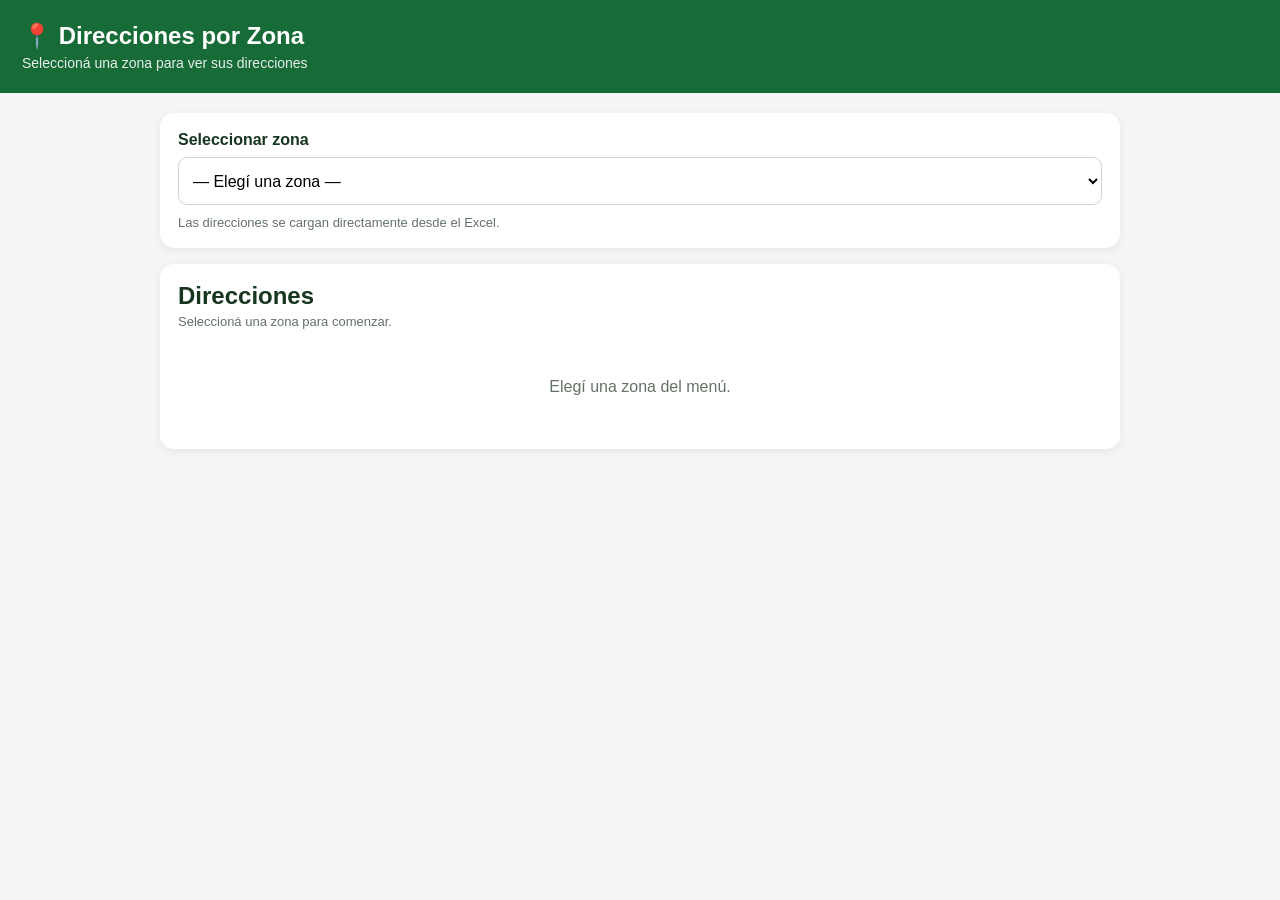
<file: App_Direcciones_Por_Zona.html>
<!doctype html>
<html lang="es"><head><meta charset="utf-8"><meta name="viewport" content="width=device-width,initial-scale=1">
<title>Direcciones por Zona</title>
<style>
*{box-sizing:border-box}body{margin:0;font-family:Arial,sans-serif;background:#f3f6f4;color:#18351f}
header{background:#176b37;color:white;padding:22px}h1{margin:0;font-size:24px}.sub{margin-top:5px;font-size:14px;opacity:.9}
main{max-width:1000px;margin:auto;padding:20px}.selector{background:white;padding:18px;border-radius:14px;box-shadow:0 2px 8px #0001;margin-bottom:16px}
label{display:block;font-weight:bold;margin-bottom:8px}select{width:100%;min-height:48px;border:1px solid #cbd8ce;border-radius:9px;padding:10px;font-size:16px;background:white}
.info{margin-top:10px;color:#657267;font-size:13px}.result{background:white;border-radius:14px;padding:18px;box-shadow:0 2px 8px #0001}
.result h2{margin:0 0 4px}.count{color:#657267;font-size:13px;margin-bottom:14px}.list{display:grid;gap:9px}
.address{display:flex;align-items:center;justify-content:space-between;gap:10px;padding:12px;border:1px solid #e0e8e1;border-radius:10px}
.address strong{font-size:15px}.address small{display:block;color:#657267;margin-top:3px}
a{background:#176b37;color:white;text-decoration:none;padding:9px 12px;border-radius:8px;font-size:13px;font-weight:bold;white-space:nowrap}
.empty{text-align:center;color:#657267;padding:35px}
@media(max-width:600px){.address{align-items:stretch;flex-direction:column}a{text-align:center}}
</style></head><body>
<header><h1>📍 Direcciones por Zona</h1><div class="sub">Seleccioná una zona para ver sus direcciones</div></header>
<main>
<section class="selector">
<label for="zone">Seleccionar zona</label>
<select id="zone"><option value="">— Elegí una zona —</option><option value="Banfield — Este">Banfield — Este</option>
<option value="Banfield — Oeste">Banfield — Oeste</option>
<option value="Llavallol — 1">Llavallol — 1</option>
<option value="Llavallol — 2">Llavallol — 2</option>
<option value="Llavallol — 3">Llavallol — 3</option>
<option value="Lomas — Este">Lomas — Este</option>
<option value="Lomas — Frias/Garibaldi">Lomas — Frias/Garibaldi</option>
<option value="Lomas — Microcentro">Lomas — Microcentro</option>
<option value="Lomas — P Libertad">Lomas — P Libertad</option>
<option value="Lomas — Sin zona">Lomas — Sin zona</option>
<option value="Temperley — Sin zona">Temperley — Sin zona</option>
<option value="Temperley — T Este 30 de Sept.">Temperley — T Este 30 de Sept.</option>
<option value="Temperley — T Este Cerrito">Temperley — T Este Cerrito</option>
<option value="Temperley — T Oeste Vias">Temperley — T Oeste Vias</option>
<option value="Temperley — T. Oeste Frias">Temperley — T. Oeste Frias</option>
<option value="Turdera — Alvarez Thomas">Turdera — Alvarez Thomas</option>
<option value="Turdera — Amado Nervo">Turdera — Amado Nervo</option>
<option value="Turdera — Amero">Turdera — Amero</option>
<option value="Turdera — Arenales">Turdera — Arenales</option>
<option value="Turdera — Azara">Turdera — Azara</option>
<option value="Turdera — Balcarce">Turdera — Balcarce</option>
<option value="Turdera — Boqueron">Turdera — Boqueron</option>
<option value="Turdera — Caseros">Turdera — Caseros</option>
<option value="Turdera — Caseros (Golpear es Discapacitada)">Turdera — Caseros (Golpear es Discapacitada)</option>
<option value="Turdera — Catamarca">Turdera — Catamarca</option>
<option value="Turdera — Corrientes">Turdera — Corrientes</option>
<option value="Turdera — Fonrouge">Turdera — Fonrouge</option>
<option value="Turdera — Frias">Turdera — Frias</option>
<option value="Turdera — frías">Turdera — frías</option>
<option value="Turdera — G. Perez">Turdera — G. Perez</option>
<option value="Turdera — Gorriti">Turdera — Gorriti</option>
<option value="Turdera — Gral Pintos">Turdera — Gral Pintos</option>
<option value="Turdera — Larrea">Turdera — Larrea</option>
<option value="Turdera — Las Piedras">Turdera — Las Piedras</option>
<option value="Turdera — Loria">Turdera — Loria</option>
<option value="Turdera — M. de Falla">Turdera — M. de Falla</option>
<option value="Turdera — M. Schell">Turdera — M. Schell</option>
<option value="Turdera — Paso">Turdera — Paso</option>
<option value="Turdera — Piaggio">Turdera — Piaggio</option>
<option value="Turdera — posadas entre  oliden/caseros">Turdera — posadas entre  oliden/caseros</option>
<option value="Turdera — Viamonte">Turdera — Viamonte</option></select>
<div class="info">Las direcciones se cargan directamente desde el Excel.</div>
</section>
<section class="result">
<h2 id="title">Direcciones</h2><div class="count" id="count">Seleccioná una zona para comenzar.</div>
<div class="list" id="list"><div class="empty">Elegí una zona del menú.</div></div>
</section>
</main>
<script>
const data=[{"localidad": "Llavallol", "calle": "Ucrania", "numero": "976", "zona": "3", "zona_display": "Llavallol — 3"}, {"localidad": "Llavallol", "calle": "Melber/Escuela 34", "numero": "2050", "zona": "3", "zona_display": "Llavallol — 3"}, {"localidad": "Llavallol", "calle": "Antártida Argentina", "numero": "1644", "zona": "2", "zona_display": "Llavallol — 2"}, {"localidad": "Llavallol", "calle": "J.M.Fernandez", "numero": "1984/1930", "zona": "1", "zona_display": "Llavallol — 1"}, {"localidad": "Llavallol", "calle": "Leguisladores esq. Rivera inerte", "numero": "90", "zona": "1", "zona_display": "Llavallol — 1"}, {"localidad": "Llavallol", "calle": "La Huella", "numero": "270", "zona": "1", "zona_display": "Llavallol — 1"}, {"localidad": "Llavallol", "calle": "El chaco", "numero": "218", "zona": "1", "zona_display": "Llavallol — 1"}, {"localidad": "Llavallol", "calle": "Machado de asis", "numero": "347", "zona": "1", "zona_display": "Llavallol — 1"}, {"localidad": "Llavallol", "calle": "N. de la Peña", "numero": "345", "zona": "1", "zona_display": "Llavallol — 1"}, {"localidad": "Llavallol", "calle": "Armonia", "numero": "490", "zona": "1", "zona_display": "Llavallol — 1"}, {"localidad": "Llavallol", "calle": "azurduy", "numero": "1360", "zona": "3", "zona_display": "Llavallol — 3"}, {"localidad": "Banfield", "calle": "11 de septiembre", "numero": "163", "zona": "Este", "zona_display": "Banfield — Este"}, {"localidad": "Banfield", "calle": "A ALSINA", "numero": "262", "zona": "Este", "zona_display": "Banfield — Este"}, {"localidad": "Banfield", "calle": "ARENALES", "numero": "1555/1585", "zona": "Este", "zona_display": "Banfield — Este"}, {"localidad": "Banfield", "calle": "B. Sur Mer", "numero": "1957", "zona": "Este", "zona_display": "Banfield — Este"}, {"localidad": "Banfield", "calle": "B. Sur Mer", "numero": "2307", "zona": "Este", "zona_display": "Banfield — Este"}, {"localidad": "Banfield", "calle": "BUEN ORDEN", "numero": "261", "zona": "Este", "zona_display": "Banfield — Este"}, {"localidad": "Banfield", "calle": "BUENOS AIRES", "numero": "1041", "zona": "Este", "zona_display": "Banfield — Este"}, {"localidad": "Banfield", "calle": "CABRERA", "numero": "593", "zona": "Este", "zona_display": "Banfield — Este"}, {"localidad": "Banfield", "calle": "Campos", "numero": "1433", "zona": "Este", "zona_display": "Banfield — Este"}, {"localidad": "Banfield", "calle": "Castro Barros", "numero": "130 / 481", "zona": "Este", "zona_display": "Banfield — Este"}, {"localidad": "Banfield", "calle": "Chacabuco", "numero": "540", "zona": "Este", "zona_display": "Banfield — Este"}, {"localidad": "Banfield", "calle": "Club de Pesca Banfield", "numero": "Alsina", "zona": "Este", "zona_display": "Banfield — Este"}, {"localidad": "Banfield", "calle": "Gallo", "numero": "531 / 930 / 996", "zona": "Este", "zona_display": "Banfield — Este"}, {"localidad": "Banfield", "calle": "La plata", "numero": "1035", "zona": "Este", "zona_display": "Banfield — Este"}, {"localidad": "Banfield", "calle": "Levalle", "numero": "1258", "zona": "Este", "zona_display": "Banfield — Este"}, {"localidad": "Banfield", "calle": "M. Schell", "numero": "1141/1481/1708", "zona": "Este", "zona_display": "Banfield — Este"}, {"localidad": "Banfield", "calle": "medrano e/ belgrano y vias", "numero": "165", "zona": "Este", "zona_display": "Banfield — Este"}, {"localidad": "Banfield", "calle": "Medrano e/ Pueyrredon y", "numero": "Belgano", "zona": "Este", "zona_display": "Banfield — Este"}, {"localidad": "Banfield", "calle": "Melo", "numero": "948", "zona": "Este", "zona_display": "Banfield — Este"}, {"localidad": "Banfield", "calle": "Palacios", "numero": "1975", "zona": "Este", "zona_display": "Banfield — Este"}, {"localidad": "Banfield", "calle": "pintos", "numero": "760/940", "zona": "Este", "zona_display": "Banfield — Este"}, {"localidad": "Banfield", "calle": "Pueyrredón", "numero": "1124", "zona": "Este", "zona_display": "Banfield — Este"}, {"localidad": "Banfield", "calle": "Quintana", "numero": "482", "zona": "Este", "zona_display": "Banfield — Este"}, {"localidad": "Banfield", "calle": "TALCAHUANO", "numero": "564", "zona": "Este", "zona_display": "Banfield — Este"}, {"localidad": "Banfield", "calle": "13 de diciembre", "numero": "1460", "zona": "Oeste", "zona_display": "Banfield — Oeste"}, {"localidad": "Banfield", "calle": "Acevedo", "numero": "997", "zona": "Oeste", "zona_display": "Banfield — Oeste"}, {"localidad": "Banfield", "calle": "Alem", "numero": "1380", "zona": "Oeste", "zona_display": "Banfield — Oeste"}, {"localidad": "Banfield", "calle": "Alvear", "numero": "564 / 1624", "zona": "Oeste", "zona_display": "Banfield — Oeste"}, {"localidad": "Banfield", "calle": "Alvear", "numero": "1624", "zona": "Oeste", "zona_display": "Banfield — Oeste"}, {"localidad": "Banfield", "calle": "ANTONIO BERUTTI", "numero": "1552", "zona": "Oeste", "zona_display": "Banfield — Oeste"}, {"localidad": "Banfield", "calle": "AVENIDA HIPOLITO YRIGOYEN", "numero": "7018/7836", "zona": "Oeste", "zona_display": "Banfield — Oeste"}, {"localidad": "Banfield", "calle": "Beruti", "numero": "1048/1484", "zona": "Oeste", "zona_display": "Banfield — Oeste"}, {"localidad": "Banfield", "calle": "Carlos croce", "numero": "1108/1157", "zona": "Oeste", "zona_display": "Banfield — Oeste"}, {"localidad": "Banfield", "calle": "ESTRADA", "numero": "920", "zona": "Oeste", "zona_display": "Banfield — Oeste"}, {"localidad": "Banfield", "calle": "french", "numero": "656/1344/1362", "zona": "Oeste", "zona_display": "Banfield — Oeste"}, {"localidad": "Banfield", "calle": "JOSE N PENNA", "numero": "1610/1931", "zona": "Oeste", "zona_display": "Banfield — Oeste"}, {"localidad": "Banfield", "calle": "Mentruyt", "numero": "1499", "zona": "Oeste", "zona_display": "Banfield — Oeste"}, {"localidad": "Banfield", "calle": "Pasaje Lattarico", "numero": "1550", "zona": "Oeste", "zona_display": "Banfield — Oeste"}, {"localidad": "Banfield", "calle": "santa fe", "numero": "1568", "zona": "Oeste", "zona_display": "Banfield — Oeste"}, {"localidad": "Banfield", "calle": "Uriarte", "numero": "256", "zona": "Oeste", "zona_display": "Banfield — Oeste"}, {"localidad": "Temperley", "calle": "Quilmes", "numero": "1885", "zona": "T Este 30 de Sept.", "zona_display": "Temperley — T Este 30 de Sept."}, {"localidad": "Temperley", "calle": "Indalicio Gomez", "numero": "442", "zona": "T Este 30 de Sept.", "zona_display": "Temperley — T Este 30 de Sept."}, {"localidad": "Temperley", "calle": "Carabelas", "numero": "1182", "zona": "T Este 30 de Sept.", "zona_display": "Temperley — T Este 30 de Sept."}, {"localidad": "Temperley", "calle": "Calderón de la barca", "numero": "1317", "zona": "T Este 30 de Sept.", "zona_display": "Temperley — T Este 30 de Sept."}, {"localidad": "Temperley", "calle": "Don bosco", "numero": "1294", "zona": "T Este 30 de Sept.", "zona_display": "Temperley — T Este 30 de Sept."}, {"localidad": "Temperley", "calle": "García del rio", "numero": "1041", "zona": "T Este 30 de Sept.", "zona_display": "Temperley — T Este 30 de Sept."}, {"localidad": "Temperley", "calle": "Stea", "numero": "1360", "zona": "T Este 30 de Sept.", "zona_display": "Temperley — T Este 30 de Sept."}, {"localidad": "Temperley", "calle": "B. Ariño", "numero": "751", "zona": "T Este 30 de Sept.", "zona_display": "Temperley — T Este 30 de Sept."}, {"localidad": "Temperley", "calle": "Anatole France", "numero": "312", "zona": "T Este 30 de Sept.", "zona_display": "Temperley — T Este 30 de Sept."}, {"localidad": "Temperley", "calle": "ESMERALDA", "numero": "1748", "zona": "T Este Cerrito", "zona_display": "Temperley — T Este Cerrito"}, {"localidad": "Temperley", "calle": "Carlos Casares", "numero": "268", "zona": "T Este Cerrito", "zona_display": "Temperley — T Este Cerrito"}, {"localidad": "Temperley", "calle": "Gallardo", "numero": "185", "zona": "T Este Cerrito", "zona_display": "Temperley — T Este Cerrito"}, {"localidad": "Temperley", "calle": "Rivadavia", "numero": "1728", "zona": "T Este Cerrito", "zona_display": "Temperley — T Este Cerrito"}, {"localidad": "Temperley", "calle": "Juncal", "numero": "529", "zona": "T Este Cerrito", "zona_display": "Temperley — T Este Cerrito"}, {"localidad": "Temperley", "calle": "Obligado", "numero": "90", "zona": "T Este Cerrito", "zona_display": "Temperley — T Este Cerrito"}, {"localidad": "Temperley", "calle": "Marmol", "numero": "130", "zona": "T Este Cerrito", "zona_display": "Temperley — T Este Cerrito"}, {"localidad": "Temperley", "calle": "Allemandri", "numero": "1556", "zona": "T Este Cerrito", "zona_display": "Temperley — T Este Cerrito"}, {"localidad": "Temperley", "calle": "Esmeralda entre Colón y Solis", "numero": "300", "zona": "T Este Cerrito", "zona_display": "Temperley — T Este Cerrito"}, {"localidad": "Temperley", "calle": "Luis Saenz Peña", "numero": "1017/1095", "zona": "T Este Cerrito", "zona_display": "Temperley — T Este Cerrito"}, {"localidad": "Temperley", "calle": "Riobamba", "numero": "1326", "zona": "T Este Cerrito", "zona_display": "Temperley — T Este Cerrito"}, {"localidad": "Temperley", "calle": "Solis", "numero": "638", "zona": "T Este Cerrito", "zona_display": "Temperley — T Este Cerrito"}, {"localidad": "Temperley", "calle": "Bernardo de irigoyen", "numero": "197", "zona": "T Este Cerrito", "zona_display": "Temperley — T Este Cerrito"}, {"localidad": "Temperley", "calle": "Marmol", "numero": "1028", "zona": "T Este Cerrito", "zona_display": "Temperley — T Este Cerrito"}, {"localidad": "Temperley", "calle": "GRAL IRIARTE", "numero": "1669", "zona": "T Este Cerrito", "zona_display": "Temperley — T Este Cerrito"}, {"localidad": "Temperley", "calle": "Solis", "numero": "149", "zona": "T Este Cerrito", "zona_display": "Temperley — T Este Cerrito"}, {"localidad": "Temperley", "calle": "Cerrito", "numero": "1345", "zona": "T Este Cerrito", "zona_display": "Temperley — T Este Cerrito"}, {"localidad": "Temperley", "calle": "EMILIO CASTRO", "numero": "45", "zona": "T Este Cerrito", "zona_display": "Temperley — T Este Cerrito"}, {"localidad": "Temperley", "calle": "25 de Mayo", "numero": "275", "zona": "T Este Cerrito", "zona_display": "Temperley — T Este Cerrito"}, {"localidad": "Temperley", "calle": "Suarez", "numero": "1053/1040", "zona": "T Este Cerrito", "zona_display": "Temperley — T Este Cerrito"}, {"localidad": "Temperley", "calle": "general maria paz", "numero": "557", "zona": "T Oeste Vias", "zona_display": "Temperley — T Oeste Vias"}, {"localidad": "Temperley", "calle": "Liniers", "numero": "304", "zona": "T Oeste Vias", "zona_display": "Temperley — T Oeste Vias"}, {"localidad": "Temperley", "calle": "Liniers e/ V. Lopez y S. Cabral", "numero": "640", "zona": "T Oeste Vias", "zona_display": "Temperley — T Oeste Vias"}, {"localidad": "Temperley", "calle": "25 de Mayo", "numero": "991", "zona": "T Oeste Vias", "zona_display": "Temperley — T Oeste Vias"}, {"localidad": "Temperley", "calle": "Garibaldi", "numero": "1002", "zona": "T Oeste Vias", "zona_display": "Temperley — T Oeste Vias"}, {"localidad": "Temperley", "calle": "Lavalle", "numero": "650", "zona": "T Oeste Vias", "zona_display": "Temperley — T Oeste Vias"}, {"localidad": "Temperley", "calle": "SAN CARLOS", "numero": "40", "zona": "T Oeste Vias", "zona_display": "Temperley — T Oeste Vias"}, {"localidad": "Temperley", "calle": "Scalabrini ortiz", "numero": "771/778/750", "zona": "T. Oeste Frias", "zona_display": "Temperley — T. Oeste Frias"}, {"localidad": "Temperley", "calle": "Juan bautista Vago", "numero": "392", "zona": "T. Oeste Frias", "zona_display": "Temperley — T. Oeste Frias"}, {"localidad": "Temperley", "calle": "Tomas Guido", "numero": "885", "zona": "T. Oeste Frias", "zona_display": "Temperley — T. Oeste Frias"}, {"localidad": "Temperley", "calle": "Vicente Lopez", "numero": "807", "zona": "T. Oeste Frias", "zona_display": "Temperley — T. Oeste Frias"}, {"localidad": "Temperley", "calle": "9 de Julio", "numero": "569", "zona": "T Oeste Vias", "zona_display": "Temperley — T Oeste Vias"}, {"localidad": "Temperley", "calle": "9 de julio", "numero": "640", "zona": "T Oeste Vias", "zona_display": "Temperley — T Oeste Vias"}, {"localidad": "Temperley", "calle": "Espora", "numero": "237", "zona": "T Oeste Vias", "zona_display": "Temperley — T Oeste Vias"}, {"localidad": "Temperley", "calle": "Hipolito Yrigoyen", "numero": "10791", "zona": "T Oeste Vias", "zona_display": "Temperley — T Oeste Vias"}, {"localidad": "Temperley", "calle": "25 de mayo", "numero": "488", "zona": "T Oeste Vias", "zona_display": "Temperley — T Oeste Vias"}, {"localidad": "Temperley", "calle": "Juan bautista Vago", "numero": "760", "zona": "T. Oeste Frias", "zona_display": "Temperley — T. Oeste Frias"}, {"localidad": "Temperley", "calle": "escuela n5 / pringles", "numero": "27", "zona": "T. Oeste Frias", "zona_display": "Temperley — T. Oeste Frias"}, {"localidad": "Temperley", "calle": "COLON", "numero": "336", "zona": "T. Oeste Frias", "zona_display": "Temperley — T. Oeste Frias"}, {"localidad": "Temperley", "calle": "BOMBERO JAIME ARIÑO", "numero": "447", "zona": "T Oeste Vias", "zona_display": "Temperley — T Oeste Vias"}, {"localidad": "Temperley", "calle": "INDALECIO GOMEZ", "numero": "51", "zona": "", "zona_display": "Temperley — Sin zona"}, {"localidad": "Temperley", "calle": "INGENIERO MITRE", "numero": "585", "zona": "", "zona_display": "Temperley — Sin zona"}, {"localidad": "Temperley", "calle": "PEREZ", "numero": "189", "zona": "", "zona_display": "Temperley — Sin zona"}, {"localidad": "Temperley", "calle": "EMILIO CASTRO", "numero": "45", "zona": "", "zona_display": "Temperley — Sin zona"}, {"localidad": "Temperley", "calle": "RIOBAMBA", "numero": "1326", "zona": "", "zona_display": "Temperley — Sin zona"}, {"localidad": "Temperley", "calle": "ESMERALDA", "numero": "15", "zona": "", "zona_display": "Temperley — Sin zona"}, {"localidad": "Temperley", "calle": "SOLIS", "numero": "638", "zona": "", "zona_display": "Temperley — Sin zona"}, {"localidad": "Temperley", "calle": "ESMERALDA", "numero": "1748", "zona": "", "zona_display": "Temperley — Sin zona"}, {"localidad": "Temperley", "calle": "JUAN GALO DE LAVALLE", "numero": "291", "zona": "", "zona_display": "Temperley — Sin zona"}, {"localidad": "Temperley", "calle": "LINIERS", "numero": "971", "zona": "", "zona_display": "Temperley — Sin zona"}, {"localidad": "Temperley", "calle": "CARLOS GUIDO SPANO", "numero": "815", "zona": "", "zona_display": "Temperley — Sin zona"}, {"localidad": "Temperley", "calle": "CORONEL PRINGLES", "numero": "1956", "zona": "", "zona_display": "Temperley — Sin zona"}, {"localidad": "Temperley", "calle": "CORONEL ISIDRO SUAREZ", "numero": "1053", "zona": "", "zona_display": "Temperley — Sin zona"}, {"localidad": "Temperley", "calle": "LINIERS", "numero": "975", "zona": "", "zona_display": "Temperley — Sin zona"}, {"localidad": "Temperley", "calle": "9 de julio", "numero": "974", "zona": "", "zona_display": "Temperley — Sin zona"}, {"localidad": "Temperley", "calle": "ITUZAINGO", "numero": "666", "zona": "", "zona_display": "Temperley — Sin zona"}, {"localidad": "Turdera", "calle": "San Lorenzo", "numero": "120", "zona": "Corrientes", "zona_display": "Turdera — Corrientes"}, {"localidad": "Turdera", "calle": "San Luis y San Roque", "numero": "799", "zona": "Amado Nervo", "zona_display": "Turdera — Amado Nervo"}, {"localidad": "Turdera", "calle": "Soler", "numero": "1762", "zona": "Piaggio", "zona_display": "Turdera — Piaggio"}, {"localidad": "Turdera", "calle": "Zapiola", "numero": "465", "zona": "Loria", "zona_display": "Turdera — Loria"}, {"localidad": "Turdera", "calle": "San Luis", "numero": "315", "zona": "Catamarca", "zona_display": "Turdera — Catamarca"}, {"localidad": "Turdera", "calle": "San Luis", "numero": "534", "zona": "M. de Falla", "zona_display": "Turdera — M. de Falla"}, {"localidad": "Turdera", "calle": "Yrigoyen", "numero": "11091", "zona": "G. Perez", "zona_display": "Turdera — G. Perez"}, {"localidad": "Turdera", "calle": "Prf. Mariño", "numero": "1267", "zona": "Gorriti", "zona_display": "Turdera — Gorriti"}, {"localidad": "Turdera", "calle": "Alvarado", "numero": "651", "zona": "frías", "zona_display": "Turdera — frías"}, {"localidad": "Turdera", "calle": "Guido Spano", "numero": "1873", "zona": "Paso", "zona_display": "Turdera — Paso"}, {"localidad": "Turdera", "calle": "san mateo", "numero": "163/159", "zona": "Azara", "zona_display": "Turdera — Azara"}, {"localidad": "Turdera", "calle": "Reconquista", "numero": "929", "zona": "Caseros", "zona_display": "Turdera — Caseros"}, {"localidad": "Turdera", "calle": "Prf. Mariño", "numero": "1985", "zona": "Larrea", "zona_display": "Turdera — Larrea"}, {"localidad": "Turdera", "calle": "San Lorenzo", "numero": "700", "zona": "Alvarez Thomas", "zona_display": "Turdera — Alvarez Thomas"}, {"localidad": "Turdera", "calle": "Av Yrigoyen", "numero": "11681", "zona": "Caseros (Golpear es Discapacitada)", "zona_display": "Turdera — Caseros (Golpear es Discapacitada)"}, {"localidad": "Turdera", "calle": "Zapiola", "numero": "199", "zona": "Caseros", "zona_display": "Turdera — Caseros"}, {"localidad": "Turdera", "calle": "San Blas", "numero": "291", "zona": "Frias", "zona_display": "Turdera — Frias"}, {"localidad": "Turdera", "calle": "San Mateo", "numero": "1060", "zona": "Boqueron", "zona_display": "Turdera — Boqueron"}, {"localidad": "Turdera", "calle": "san roque Pichincha/mariño", "numero": "846", "zona": "posadas entre  oliden/caseros", "zona_display": "Turdera — posadas entre  oliden/caseros"}, {"localidad": "Turdera", "calle": "San Joaquín", "numero": "127", "zona": "Gral Pintos", "zona_display": "Turdera — Gral Pintos"}, {"localidad": "Turdera", "calle": "Pichincha", "numero": "1508", "zona": "M. Schell", "zona_display": "Turdera — M. Schell"}, {"localidad": "Turdera", "calle": "Vicente López", "numero": "2071", "zona": "Amero", "zona_display": "Turdera — Amero"}, {"localidad": "Turdera", "calle": "9 de julio", "numero": "1273", "zona": "Fonrouge", "zona_display": "Turdera — Fonrouge"}, {"localidad": "Turdera", "calle": "san Isidro", "numero": "253", "zona": "Arenales", "zona_display": "Turdera — Arenales"}, {"localidad": "Turdera", "calle": "Zapiola", "numero": "698", "zona": "Balcarce", "zona_display": "Turdera — Balcarce"}, {"localidad": "Turdera", "calle": "Padre Bruno", "numero": "378", "zona": "Viamonte", "zona_display": "Turdera — Viamonte"}, {"localidad": "Turdera", "calle": "Zapiola", "numero": "46", "zona": "Las Piedras", "zona_display": "Turdera — Las Piedras"}, {"localidad": "Lomas", "calle": "Corrientes", "numero": "340", "zona": "P Libertad", "zona_display": "Lomas — P Libertad"}, {"localidad": "Lomas", "calle": "Amado Nervo", "numero": "514", "zona": "P Libertad", "zona_display": "Lomas — P Libertad"}, {"localidad": "Lomas", "calle": "Piaggio", "numero": "175", "zona": "P Libertad", "zona_display": "Lomas — P Libertad"}, {"localidad": "Lomas", "calle": "Loria", "numero": "2415", "zona": "P Libertad", "zona_display": "Lomas — P Libertad"}, {"localidad": "Lomas", "calle": "Catamarca", "numero": "257", "zona": "P Libertad", "zona_display": "Lomas — P Libertad"}, {"localidad": "Lomas", "calle": "M. de Falla", "numero": "599", "zona": "P Libertad", "zona_display": "Lomas — P Libertad"}, {"localidad": "Lomas", "calle": "G. Perez", "numero": "185", "zona": "P Libertad", "zona_display": "Lomas — P Libertad"}, {"localidad": "Lomas", "calle": "Gorriti", "numero": "935", "zona": "P Libertad", "zona_display": "Lomas — P Libertad"}, {"localidad": "Lomas", "calle": "frías", "numero": "645", "zona": "P Libertad", "zona_display": "Lomas — P Libertad"}, {"localidad": "Lomas", "calle": "Paso", "numero": "789", "zona": "Microcentro", "zona_display": "Lomas — Microcentro"}, {"localidad": "Lomas", "calle": "Azara", "numero": "744", "zona": "Microcentro", "zona_display": "Lomas — Microcentro"}, {"localidad": "Lomas", "calle": "Caseros", "numero": "114", "zona": "Microcentro", "zona_display": "Lomas — Microcentro"}, {"localidad": "Lomas", "calle": "Larrea", "numero": "377", "zona": "Microcentro", "zona_display": "Lomas — Microcentro"}, {"localidad": "Lomas", "calle": "Alvarez Thomas", "numero": "1293/1297", "zona": "Frias/Garibaldi", "zona_display": "Lomas — Frias/Garibaldi"}, {"localidad": "Lomas", "calle": "Caseros (Golpear es Discapacitada)", "numero": "673", "zona": "Frias/Garibaldi", "zona_display": "Lomas — Frias/Garibaldi"}, {"localidad": "Lomas", "calle": "Caseros", "numero": "720", "zona": "Frias/Garibaldi", "zona_display": "Lomas — Frias/Garibaldi"}, {"localidad": "Lomas", "calle": "Frias", "numero": "900/987", "zona": "Frias/Garibaldi", "zona_display": "Lomas — Frias/Garibaldi"}, {"localidad": "Lomas", "calle": "Boqueron", "numero": "1402", "zona": "Frias/Garibaldi", "zona_display": "Lomas — Frias/Garibaldi"}, {"localidad": "Lomas", "calle": "posadas entre  oliden/caseros", "numero": "1078", "zona": "Frias/Garibaldi", "zona_display": "Lomas — Frias/Garibaldi"}, {"localidad": "Lomas", "calle": "Gral Pintos", "numero": "750/760", "zona": "Este", "zona_display": "Lomas — Este"}, {"localidad": "Lomas", "calle": "M. Schell", "numero": "1150 / 1141", "zona": "Este", "zona_display": "Lomas — Este"}, {"localidad": "Lomas", "calle": "Amero", "numero": "195", "zona": "Este", "zona_display": "Lomas — Este"}, {"localidad": "Lomas", "calle": "Fonrouge", "numero": "702", "zona": "Este", "zona_display": "Lomas — Este"}, {"localidad": "Lomas", "calle": "Arenales", "numero": "55", "zona": "Este", "zona_display": "Lomas — Este"}, {"localidad": "Lomas", "calle": "Balcarce", "numero": "507 / 537", "zona": "Este", "zona_display": "Lomas — Este"}, {"localidad": "Lomas", "calle": "Viamonte", "numero": "55", "zona": "Este", "zona_display": "Lomas — Este"}, {"localidad": "Lomas", "calle": "Las Piedras", "numero": "353/356", "zona": "Este", "zona_display": "Lomas — Este"}, {"localidad": "Lomas", "calle": "Pueyrredon", "numero": "374", "zona": "Este", "zona_display": "Lomas — Este"}, {"localidad": "Lomas", "calle": "M. Schell", "numero": "496", "zona": "Este", "zona_display": "Lomas — Este"}, {"localidad": "Lomas", "calle": "Arenales", "numero": "600", "zona": "Este", "zona_display": "Lomas — Este"}, {"localidad": "Lomas", "calle": "Fonda", "numero": "540", "zona": "Este", "zona_display": "Lomas — Este"}, {"localidad": "Lomas", "calle": "M. Schell", "numero": "289", "zona": "Este", "zona_display": "Lomas — Este"}, {"localidad": "Lomas", "calle": "Amero", "numero": "93", "zona": "Este", "zona_display": "Lomas — Este"}, {"localidad": "Lomas", "calle": "Lamadrid", "numero": "723 / 719", "zona": "Este", "zona_display": "Lomas — Este"}, {"localidad": "Lomas", "calle": "Virrey Ceballos", "numero": "175", "zona": "Este", "zona_display": "Lomas — Este"}, {"localidad": "Lomas", "calle": "Pirovano", "numero": "38", "zona": "Este", "zona_display": "Lomas — Este"}, {"localidad": "Lomas", "calle": "Belgrano", "numero": "100 / 132", "zona": "Este", "zona_display": "Lomas — Este"}, {"localidad": "Lomas", "calle": "chiclana", "numero": "417", "zona": "Este", "zona_display": "Lomas — Este"}, {"localidad": "Lomas", "calle": "Matheu", "numero": "158", "zona": "Este", "zona_display": "Lomas — Este"}, {"localidad": "Lomas", "calle": "Las Piedras", "numero": "45", "zona": "Este", "zona_display": "Lomas — Este"}, {"localidad": "Lomas", "calle": "Pintos", "numero": "820", "zona": "Este", "zona_display": "Lomas — Este"}, {"localidad": "Lomas", "calle": "Caseros", "numero": "1250", "zona": "", "zona_display": "Lomas — Sin zona"}];
const zone=document.getElementById('zone'),title=document.getElementById('title'),count=document.getElementById('count'),list=document.getElementById('list');
function esc(s){return String(s).replace(/[&<>"']/g,m=>({'&':'&amp;','<':'&lt;','>':'&gt;','"':'&quot;',"'":'&#039;'}[m]));}
function render(){
 const z=zone.value;
 if(!z){title.textContent='Direcciones';count.textContent='Seleccioná una zona para comenzar.';list.innerHTML='<div class="empty">Elegí una zona del menú.</div>';return;}
 const a=data.filter(x=>x.zona_display===z);
 title.textContent=z;
 count.textContent=`${a.length} dirección${a.length===1?'':'es'}`;
 list.innerHTML=a.map(x=>{
   const address=`${x.calle} ${x.numero}, ${x.localidad}, Buenos Aires, Argentina`;
   const url='https://www.google.com/maps/search/?api=1&query='+encodeURIComponent(address);
   return `<div class="address"><div><strong>${esc(x.calle)} ${esc(x.numero)}</strong><small>${esc(x.localidad)}${x.zona?' · '+esc(x.zona):''}</small></div><a href="${url}" target="_blank" rel="noopener">Abrir Maps</a></div>`;
 }).join('');
}
zone.addEventListener('change',render);
</script></body></html>
</file>
